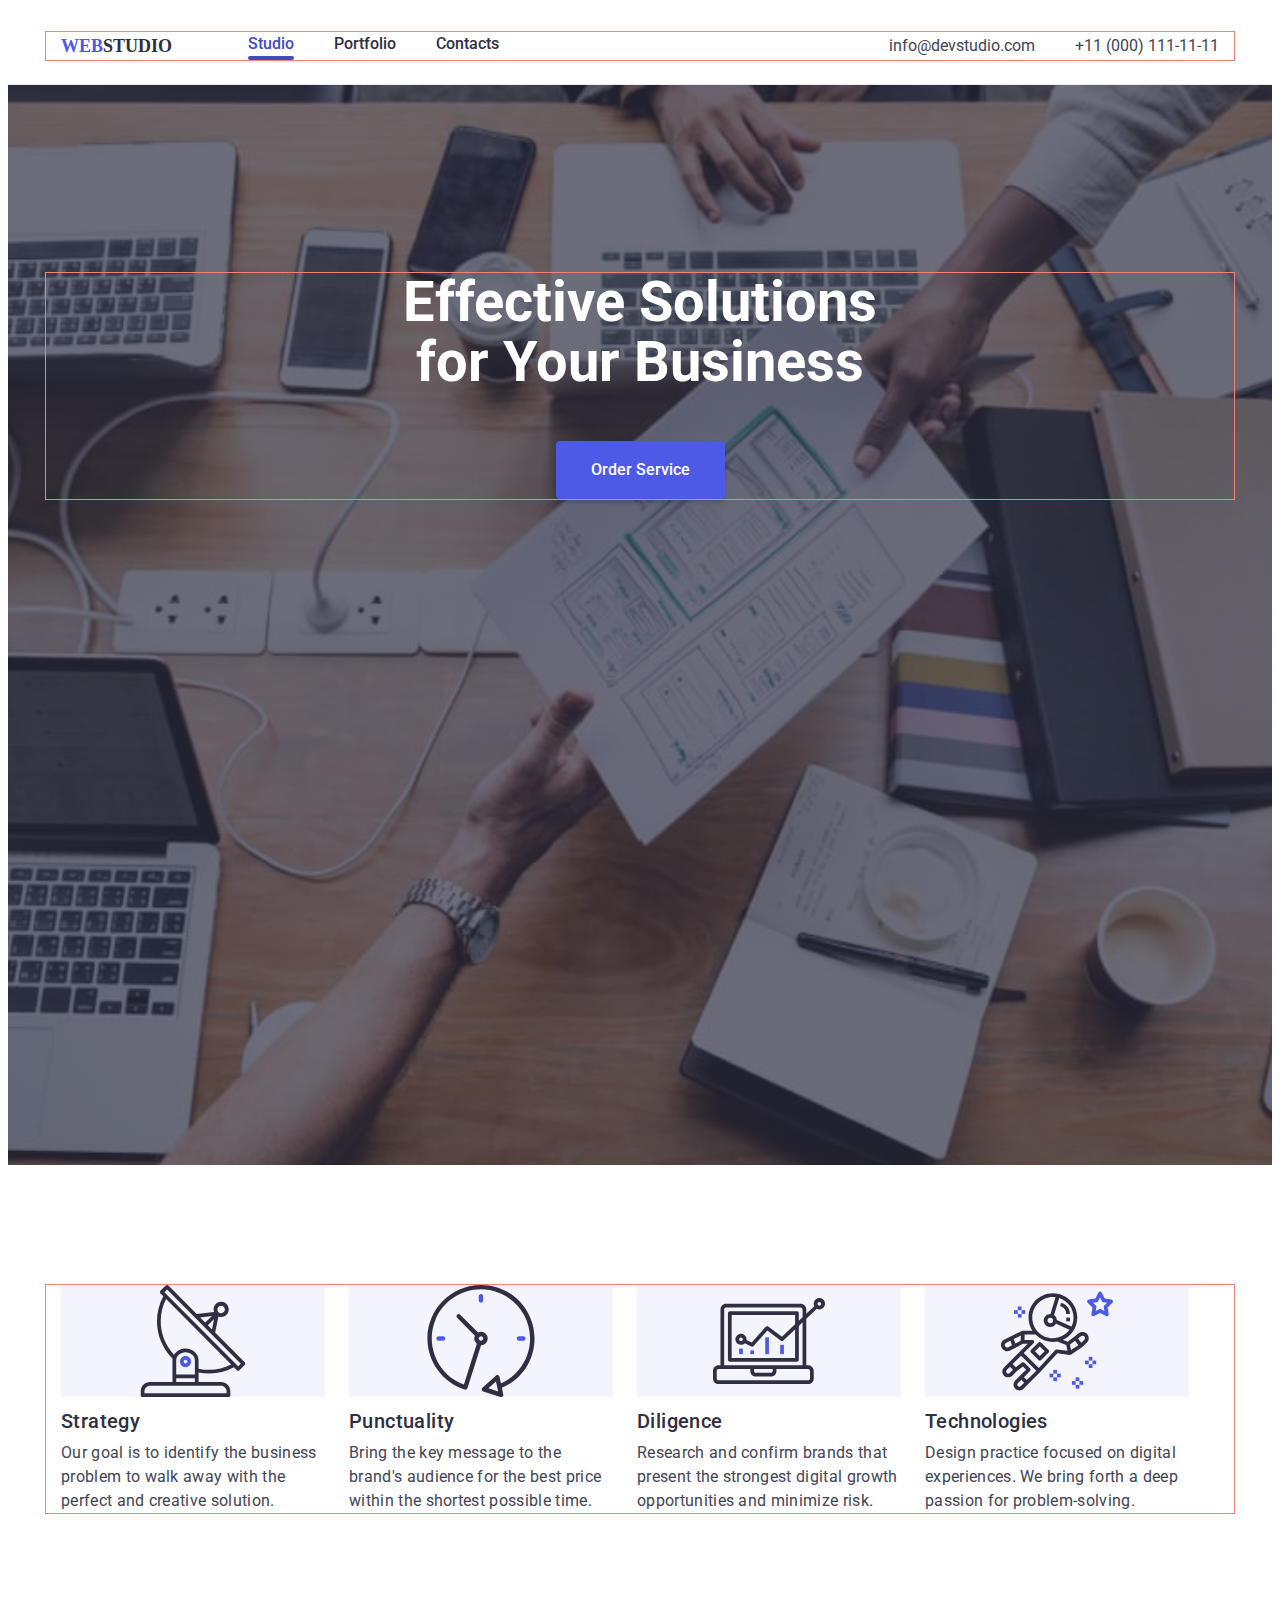
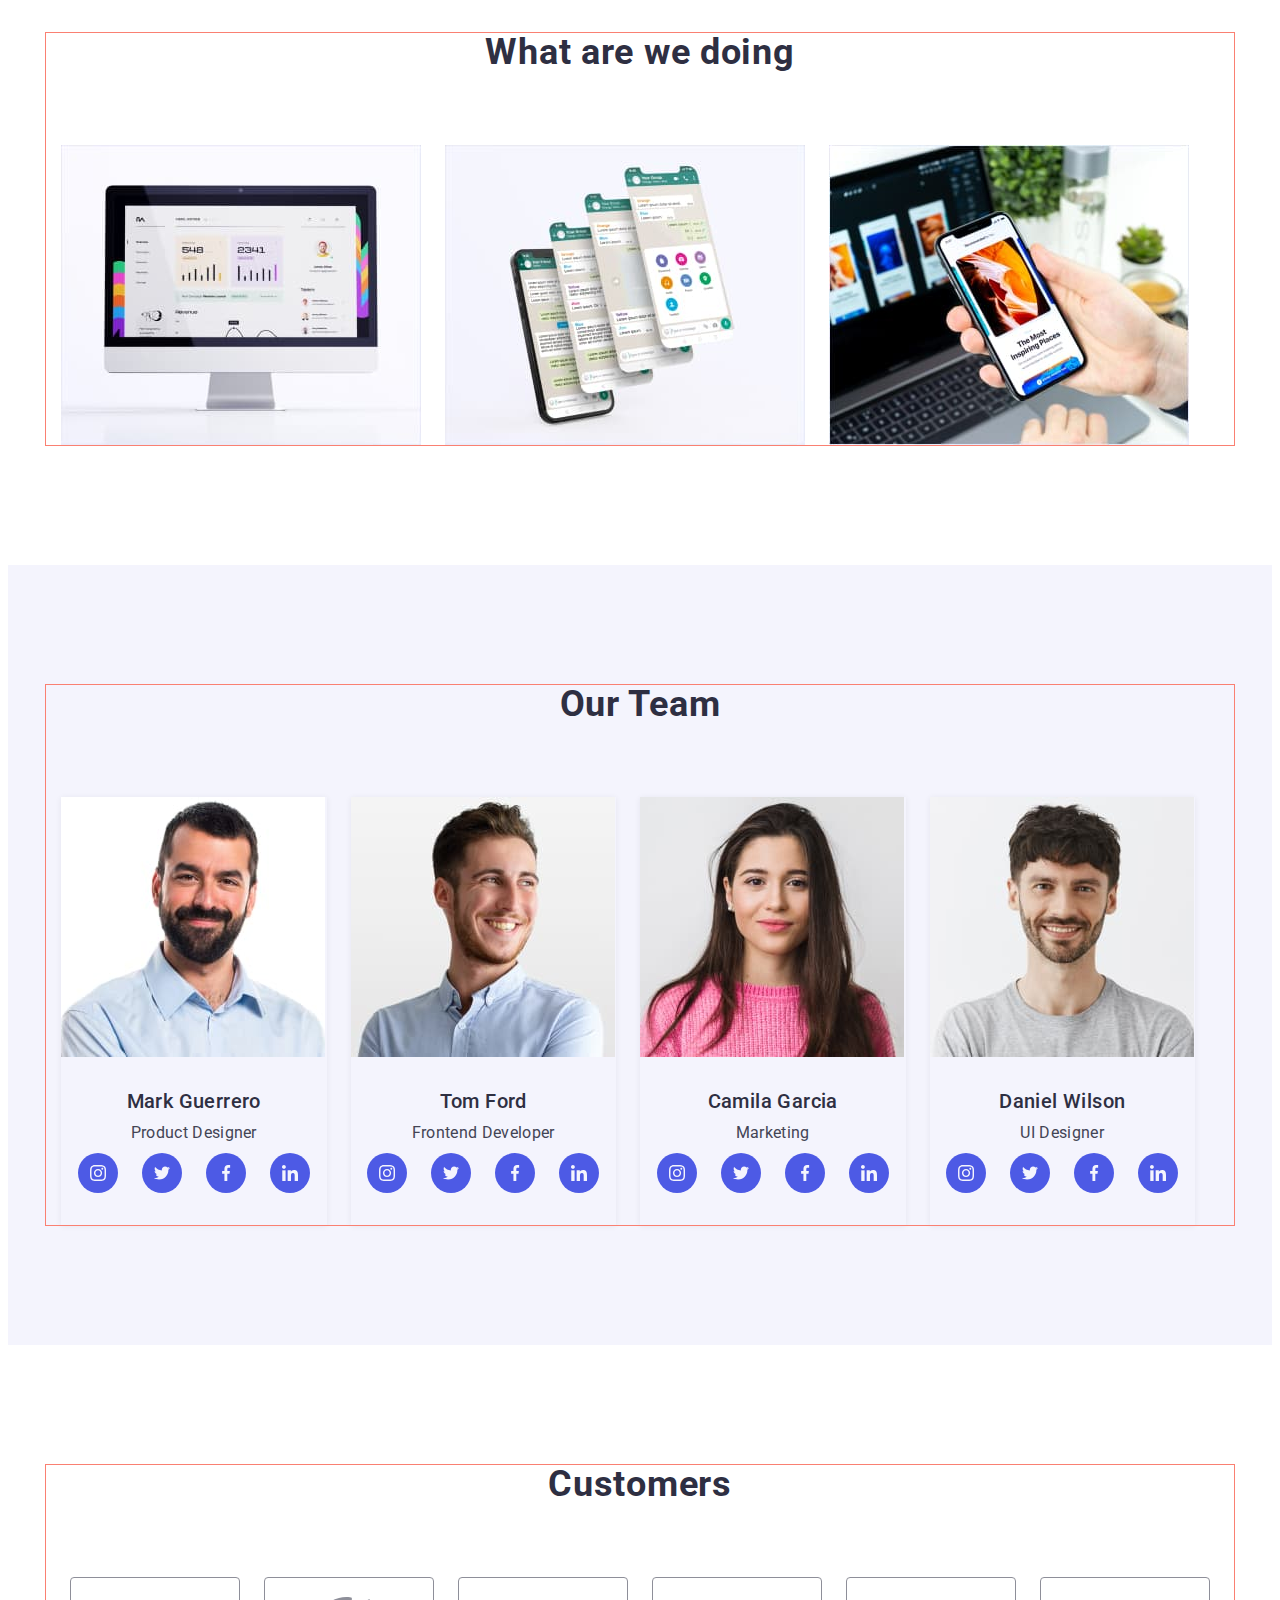
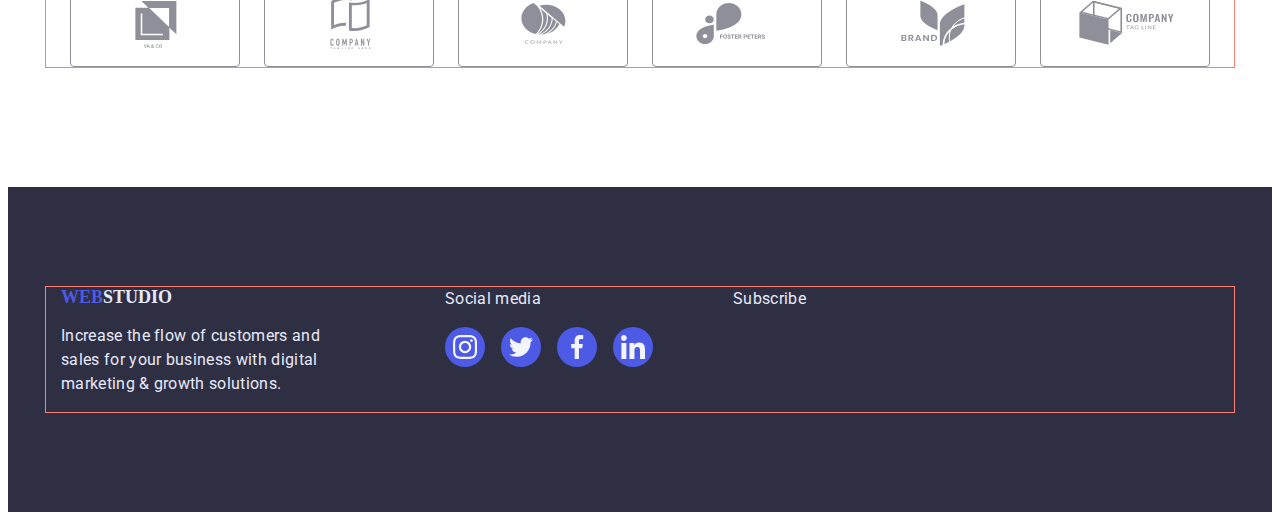
<file: index.html>
<!DOCTYPE html>
<html lang="en">
  <head>
    <meta charset="UTF-8" />
    <meta name="viewport" content="width=device-width, initial-scale=1.0" />
    <link rel="preconnect" href="https://fonts.googleapis.com" />
    <link rel="preconnect" href="https://fonts.gstatic.com" crossorigin />
    <link
      href="https://fonts.googleapis.com/css2?family=Roboto:wght@100;300;400;500;700;900&display=swap"
      rel="stylesheet"
    />

    <link
      rel="stylesheet"
      href="https://cdnjs.cloudflare.com/ajax/libs/modern-normalize/3.0.1/modern-normalize.min.css"
      integrity="sha512-q6WgHqiHlKyOqslT/lgBgodhd03Wp4BEqKeW6nNtlOY4quzyG3VoQKFrieaCeSnuVseNKRGpGeDU3qPmabCANg=="
      crossorigin="anonymous"
      referrerpolicy="no-referrer"
    />
    <link rel="stylesheet" href="./css/styles.css" />
    <title>Web Studio</title>
  </head>
  <body>
    <header class="header">
      <div class="container main-nav">
        <a class="logo-link logo link" href="#home"
          >WEB<span class="logo-dark">STUDIO</span></a
        >
        <nav class="header-navigation">
          <ul class="header-menu">
            <li class="header-menu-item">
              <a class="header-menu-link current link" href="./index.html"
                >Studio</a
              >
            </li>
            <li class="header-menu-item">
              <a class="header-menu-link link" href="./portfolio.html"
                >Portfolio</a
              >
            </li>
            <li class="header-menu-item">
              <a class="header-menu-link link" href="#contacts">Contacts</a>
            </li>
          </ul>
        </nav>

        <ul class="header-contact">
          <li class="header-contact-item">
            <a class="header-contact-link link" href="mailto:info@devstudio.com"
              >info@devstudio.com</a
            >
          </li>
          <li class="header-contact-item">
            <a class="header-contact-link link" href="tel:+110001111111"
              >+11 (000) 111-11-11</a
            >
          </li>
        </ul>
      </div>
    </header>

    <main>
      <section id="home" class="hero">
        <div class="container">
          <h1 class="hero-title">
            Effective Solutions <br />for Your Business
          </h1>
          <button class="hero-btn" type="button">Order Service</button>
        </div>
      </section>

      <section id="studio" class="uberuns">
        <div class="container">
          <h2 hidden>uber uns</h2>
          <ul class="uberuns-list">
            <li class="uberuns-item">
              <svg class="uberuns-icon" width="264" height="112">
                <use href="./images/icons.svg#icon-antenna"></use>
              </svg>
              <h3 class="uberuns-subtitel subtitel">Strategy</h3>
              <p class="uberuns-text text">
                Our goal is to identify the business problem to walk away with
                the perfect and creative solution.
              </p>
            </li>
            <li class="uberuns-item">
              <svg class="uberuns-icon" width="264" height="112">
                <use href="./images/icons.svg#icon-clock"></use>
              </svg>
              <h3 class="uberuns-subtitel subtitel">Punctuality</h3>
              <p class="uberuns-text text">
                Bring the key message to the brand's audience for the best price
                within the shortest possible time.
              </p>
            </li>
            <li class="uberuns-item">
              <svg class="uberuns-icon" width="264" height="112">
                <use href="./images/icons.svg#icon-diagram"></use>
              </svg>
              <h3 class="uberuns-subtitel subtitel">Diligence</h3>
              <p class="uberuns-text text">
                Research and confirm brands that present the strongest digital
                growth opportunities and minimize risk.
              </p>
            </li>
            <li class="uberuns-item">
              <svg class="uberuns-icon" width="264" height="112">
                <use href="./images/icons.svg#icon-astronaut"></use>
              </svg>
              <h3 class="uberuns-subtitel subtitel">Technologies</h3>
              <p class="uberuns-text text">
                Design practice focused on digital experiences. We bring forth a
                deep passion for problem-solving.
              </p>
            </li>
          </ul>
        </div>
      </section>

      <section id="portfolio" class="work">
        <div class="container">
          <h2 class="work-title title">What are we doing</h2>
          <ul class="work-list">
            <li class="work-item">
              <img
                src="./images/img_1.jpg"
                alt="comruter"
                width="360"
                height="300"
              />
            </li>
            <li class="work-item">
              <img
                src="./images/img_2.jpg"
                alt="programm files"
                width="360"
                height="300"
              />
            </li>
            <li class="work-item">
              <img
                src="./images/img_3.jpg"
                alt="mobiles"
                width="360"
                height="300"
              />
            </li>
          </ul>
        </div>
      </section>

      <section id="contacts" class="team">
        <div class="container">
          <h2 class="team-title title">Our Team</h2>
          <ul class="team-list">
            <li class="team-item">
              <img
                src="./images/img_Mark.jpg"
                alt="Mark"
                width="264"
                height="260"
                class="team-img"
              />
              <div class="team-description">
                <h3 class="team-subtitel subtitel">Mark Guerrero</h3>
                <p class="team-prof text">Product Designer</p>
                <ul class="team-soc-list list">
                  <li class="team-soc-item">
                    <a href="" class="team-soc-link"
                      ><svg class="team-soc-icon" width="16" height="16">
                        <use
                          href="./images/icons.svg#icon-instagram"
                        ></use></svg
                    ></a>
                  </li>
                  <li class="team-soc-item">
                    <a href="" class="team-soc-link"
                      ><svg class="team-soc-icon" width="16" height="16">
                        <use href="./images/icons.svg#icon-twitter"></use></svg
                    ></a>
                  </li>
                  <li class="team-soc-item">
                    <a href="" class="team-soc-link"
                      ><svg class="team-soc-icon" width="16" height="16">
                        <use href="./images/icons.svg#icon-facebook"></use></svg
                    ></a>
                  </li>
                  <li class="team-soc-item">
                    <a href="" class="team-soc-link"
                      ><svg class="team-soc-icon" width="16" height="16">
                        <use href="./images/icons.svg#icon-linkedin"></use></svg
                    ></a>
                  </li>
                </ul>
              </div>
            </li>
            <li class="team-item">
              <img
                src="./images/img_Tom.jpg"
                alt="Tom"
                width="264"
                height="260"
                class="team-img"
              />
              <div class="team-description">
                <h3 class="team-subtitel subtitel">Tom Ford</h3>
                <p class="team-prof text">Frontend Developer</p>
                <ul class="team-soc-list list">
                  <li class="team-soc-item">
                    <a href="" class="team-soc-link"
                      ><svg class="team-soc-icon" width="16" height="16">
                        <use
                          href="./images/icons.svg#icon-instagram"
                        ></use></svg
                    ></a>
                  </li>
                  <li class="team-soc-item">
                    <a href="" class="team-soc-link"
                      ><svg class="team-soc-icon" width="16" height="16">
                        <use href="./images/icons.svg#icon-twitter"></use></svg
                    ></a>
                  </li>
                  <li class="team-soc-item">
                    <a href="" class="team-soc-link"
                      ><svg class="team-soc-icon" width="16" height="16">
                        <use href="./images/icons.svg#icon-facebook"></use></svg
                    ></a>
                  </li>
                  <li class="team-soc-item">
                    <a href="" class="team-soc-link"
                      ><svg class="team-soc-icon" width="16" height="16">
                        <use href="./images/icons.svg#icon-linkedin"></use></svg
                    ></a>
                  </li>
                </ul>
              </div>
            </li>
            <li class="team-item">
              <img
                src="./images/img_Camila.jpg"
                alt="Camila"
                width="264"
                height="260"
                class="team-img"
              />
              <div class="team-description">
                <h3 class="team-subtitel subtitel">Camila Garcia</h3>
                <p class="team-prof text">Marketing</p>
                <ul class="team-soc-list list">
                  <li class="team-soc-item">
                    <a href="" class="team-soc-link"
                      ><svg class="team-soc-icon" width="16" height="16">
                        <use
                          href="./images/icons.svg#icon-instagram"
                        ></use></svg
                    ></a>
                  </li>
                  <li class="team-soc-item">
                    <a href="" class="team-soc-link"
                      ><svg class="team-soc-icon" width="16" height="16">
                        <use href="./images/icons.svg#icon-twitter"></use></svg
                    ></a>
                  </li>
                  <li class="team-soc-item">
                    <a href="" class="team-soc-link"
                      ><svg class="team-soc-icon" width="16" height="16">
                        <use href="./images/icons.svg#icon-facebook"></use></svg
                    ></a>
                  </li>
                  <li class="team-soc-item">
                    <a href="" class="team-soc-link"
                      ><svg class="team-soc-icon" width="16" height="16">
                        <use href="./images/icons.svg#icon-linkedin"></use></svg
                    ></a>
                  </li>
                </ul>
              </div>
            </li>
            <li class="team-item">
              <img
                src="./images/img_Daniel.jpg"
                alt="Daniel"
                width="264"
                height="260"
                class="team-img"
              />
              <div class="team-description">
                <h3 class="team-subtitel subtitel">Daniel Wilson</h3>
                <p class="team-prof text">UI Designer</p>
                <ul class="team-soc-list list">
                  <li class="team-soc-item">
                    <a href="" class="team-soc-link"
                      ><svg class="team-soc-icon" width="16" height="16">
                        <use
                          href="./images/icons.svg#icon-instagram"
                        ></use></svg
                    ></a>
                  </li>
                  <li class="team-soc-item">
                    <a href="" class="team-soc-link"
                      ><svg class="team-soc-icon" width="16" height="16">
                        <use href="./images/icons.svg#icon-twitter"></use></svg
                    ></a>
                  </li>
                  <li class="team-soc-item">
                    <a href="" class="team-soc-link"
                      ><svg class="team-soc-icon" width="16" height="16">
                        <use href="./images/icons.svg#icon-facebook"></use></svg
                    ></a>
                  </li>
                  <li class="team-soc-item">
                    <a href="" class="team-soc-link"
                      ><svg class="team-soc-icon" width="16" height="16">
                        <use href="./images/icons.svg#icon-linkedin"></use></svg
                    ></a>
                  </li>
                </ul>
              </div>
            </li>
          </ul>
        </div>
      </section>

      <section class="customers">
        <div class="container">
          <h2 class="customers-title title">Customers</h2>
          <ul class="customers-list">
            <li class="customers-item">
              <a href="" class="customers-link"
                ><svg class="customers-icon" width="104" height="56">
                  <use href="./images/icons.svg#icon-Logo"></use></svg
              ></a>
            </li>
            <li class="customers-item">
              <a href="" class="customers-link"
                ><svg class="customers-icon" width="104" height="56">
                  <use href="./images/icons.svg#icon-Logo-1"></use></svg
              ></a>
            </li>
            <li class="customers-item">
              <a href="" class="customers-link"
                ><svg class="customers-icon" width="104" height="56">
                  <use href="./images/icons.svg#icon-Logo-2"></use></svg
              ></a>
            </li>
            <li class="customers-item">
              <a href="" class="customers-link"
                ><svg class="customers-icon" width="104" height="56">
                  <use href="./images/icons.svg#icon-Logo-3"></use></svg
              ></a>
            </li>
            <li class="customers-item">
              <a href="" class="customers-link"
                ><svg class="customers-icon" width="104" height="56">
                  <use href="./images/icons.svg#icon-Logo-4"></use></svg
              ></a>
            </li>
            <li class="customers-item">
              <a href="" class="customers-link"
                ><svg class="customers-icon" width="104" height="56">
                  <use href="./images/icons.svg#icon-Logo-5"></use></svg
              ></a>
            </li>
          </ul>
        </div>
      </section>
    </main>

    <footer class="footer">
      <div class="container footer-contacts">
        <div class="footer-info">
          <a class="logo link" href=""
            >WEB<span class="logo-light">STUDIO</span></a
          >
          <p class="footer-foot-text foot">
            Increase the flow of customers and sales for your business with
            digital marketing & growth solutions.
          </p>
        </div>
        <div class="footer-media">
          <p class="footer-media-text foot">Social media</p>
          <ul class="footer-media-list">
            <li class="footer-media-item">
              <a href="" class="footer-media-link"
                ><svg class="footer-media-icon" width="24" height="24">
                  <use href="./images/icons.svg#icon-instagram"></use></svg
              ></a>
            </li>
            <li class="footer-media-item">
              <a href="" class="footer-media-link"
                ><svg class="footer-media-icon" width="24" height="24">
                  <use href="./images/icons.svg#icon-twitter"></use></svg
              ></a>
            </li>
            <li class="footer-media-item">
              <a href="" class="footer-media-link"
                ><svg class="footer-media-icon" width="24" height="24">
                  <use href="./images/icons.svg#icon-facebook"></use></svg
              ></a>
            </li>
            <li class="footer-media-item">
              <a href="" class="footer-media-link"
                ><svg class="footer-media-icon" width="24" height="24">
                  <use href="./images/icons.svg#icon-linkedin"></use></svg
              ></a>
            </li>
          </ul>
        </div>
        <div class="footer-subscribe">
          <p class="footer-subscribe-text foot">Subscribe</p>
        </div>
      </div>
    </footer>
  </body>
</html>
</file>
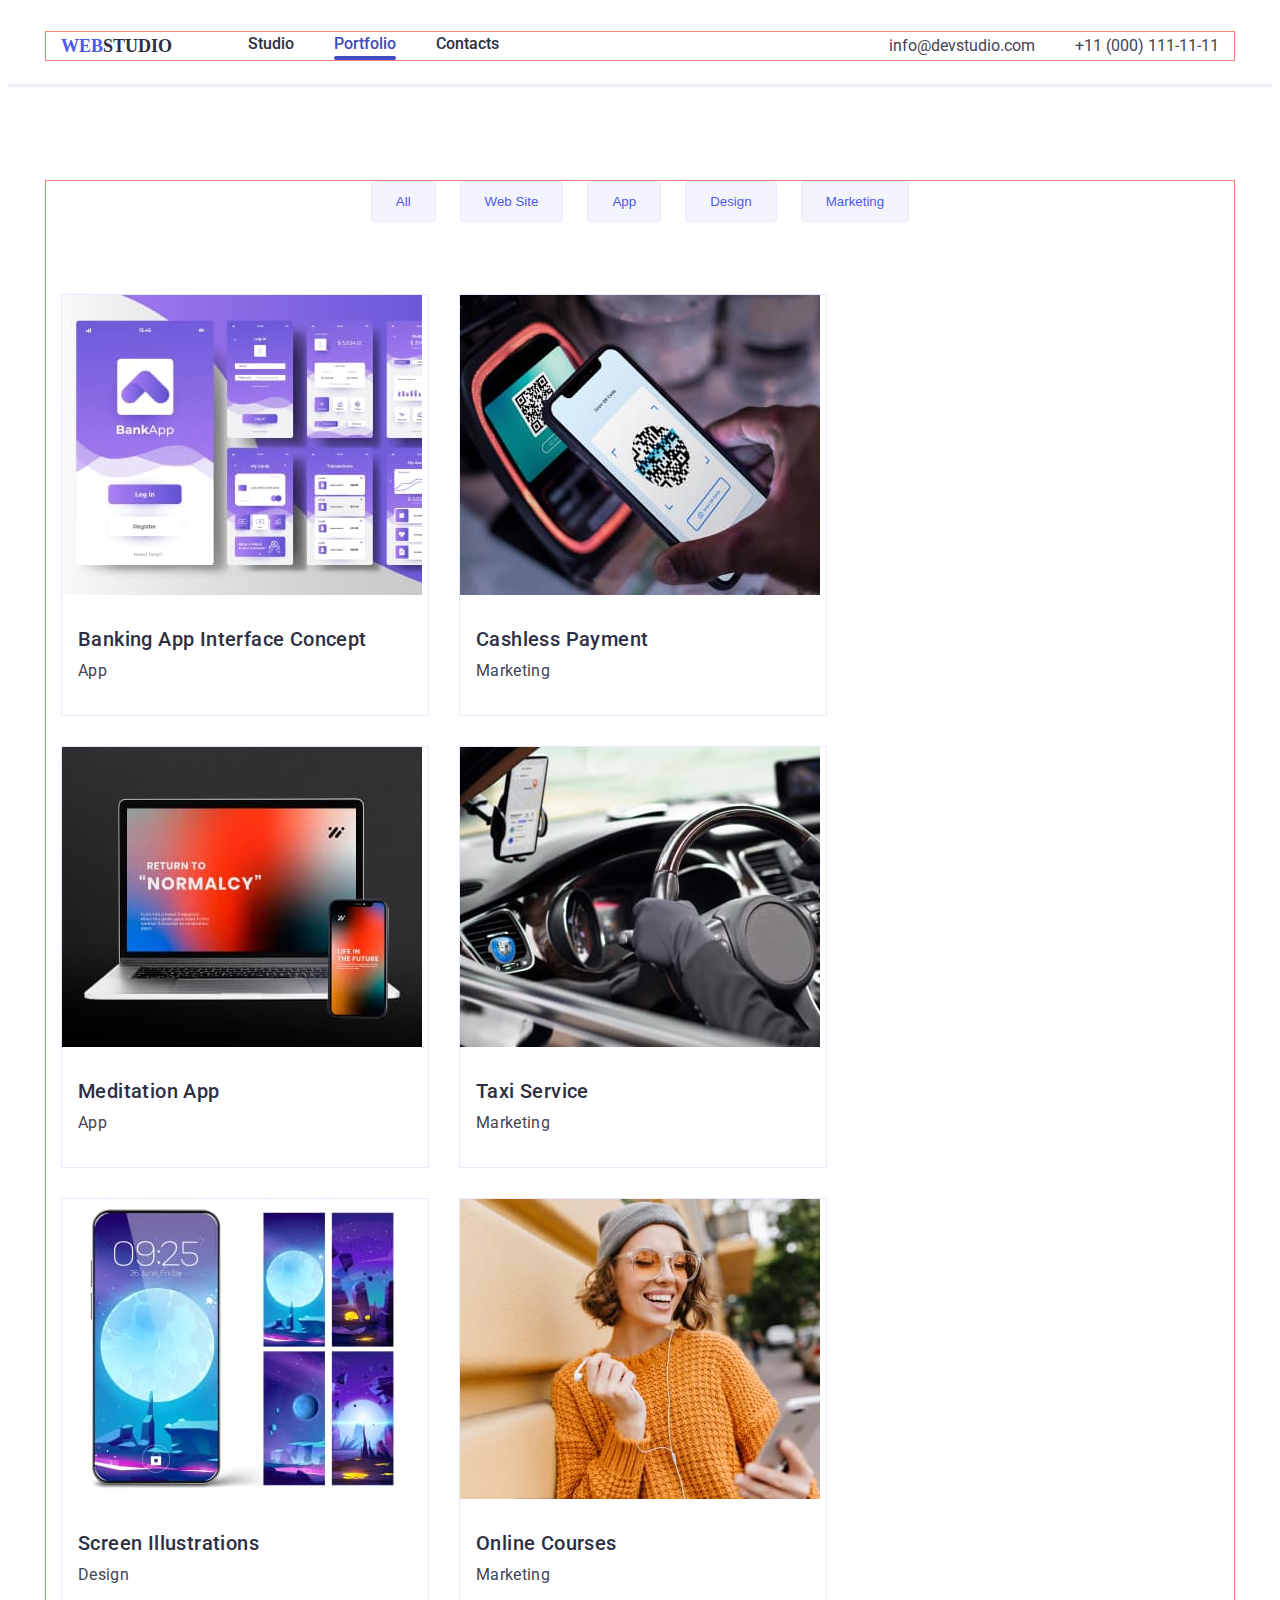
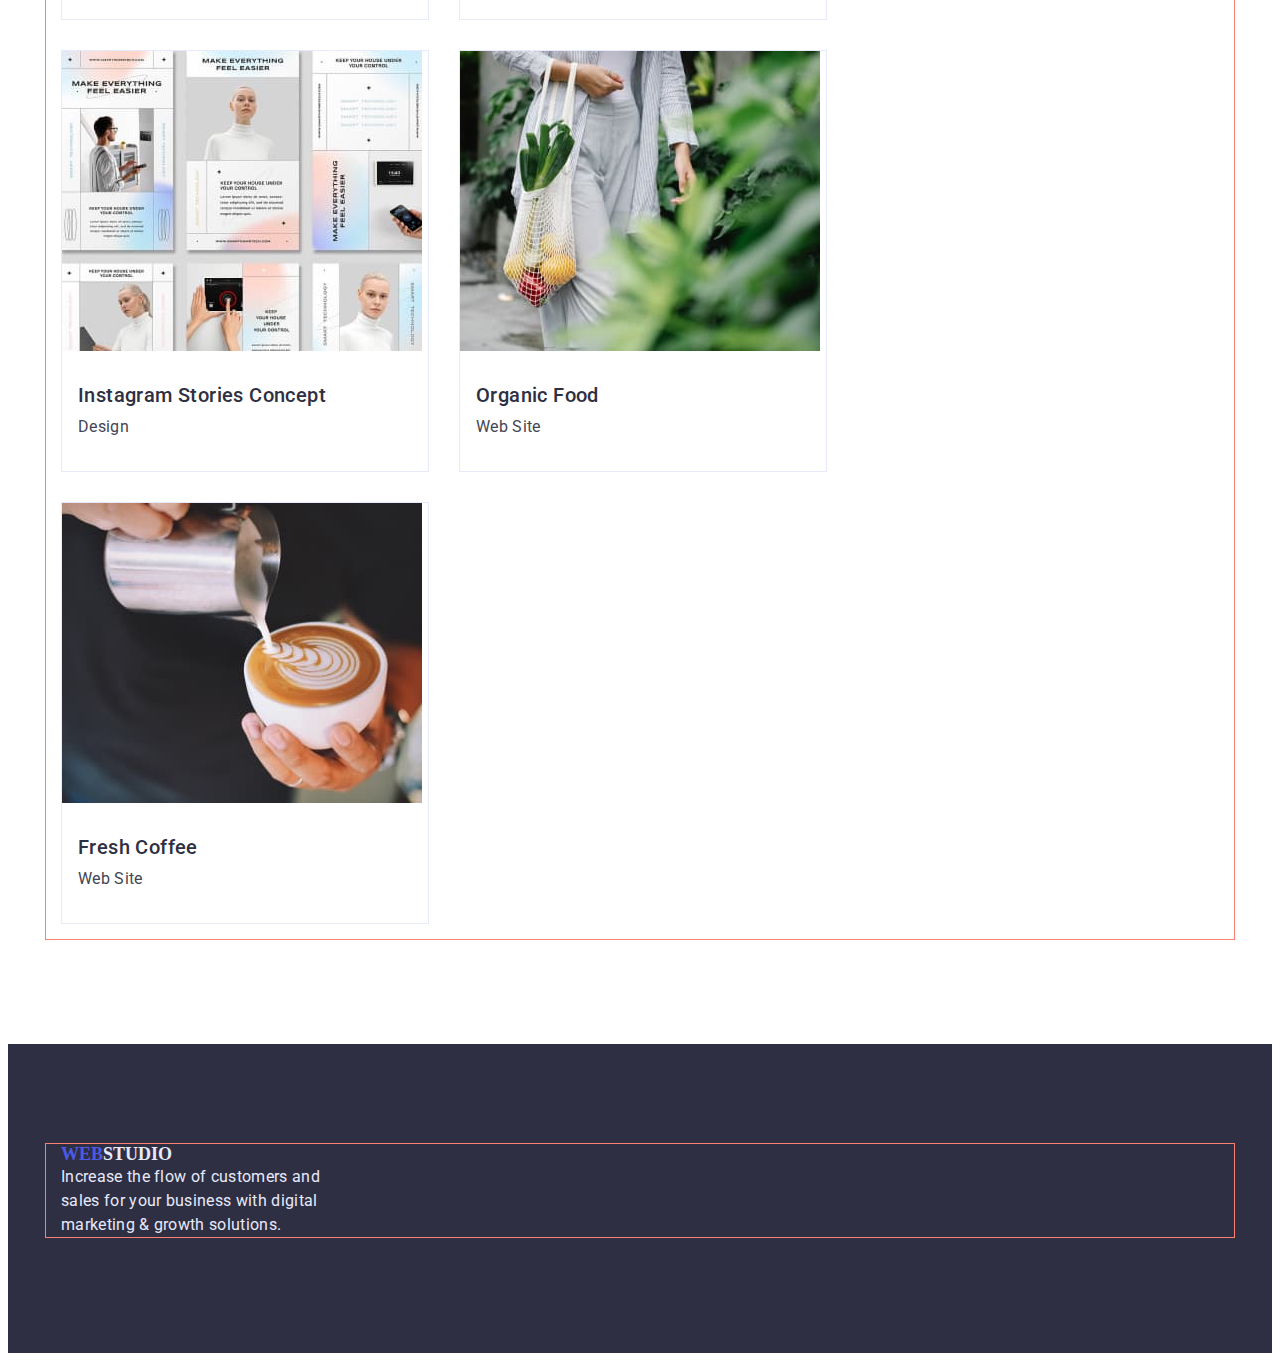
<file: portfolio.html>
<!DOCTYPE html>
<html lang="en">
  <head>
    <meta charset="UTF-8" />
    <meta name="viewport" content="width=device-width, initial-scale=1.0" />
    <link rel="preconnect" href="https://fonts.googleapis.com" />
    <link rel="preconnect" href="https://fonts.gstatic.com" crossorigin />
    <link
      href="https://fonts.googleapis.com/css2?family=Roboto:wght@100;300;400;500;700;900&display=swap"
      rel="stylesheet"
    />
    <link
      rel="stylesheet"
      href="https://cdnjs.cloudflare.com/ajax/libs/modern-normalize/3.0.1/modern-normalize.min.css"
      integrity="sha512-q6WgHqiHlKyOqslT/lgBgodhd03Wp4BEqKeW6nNtlOY4quzyG3VoQKFrieaCeSnuVseNKRGpGeDU3qPmabCANg=="
      crossorigin="anonymous"
      referrerpolicy="no-referrer"
    />
    <link rel="stylesheet" href="./css/styles.css" />
    <title>Portfolio</title>
  </head>
  <body>
    <header class="header">
      <div class="container main-nav">
        <a class="logo link" href="./index.html#home"
          >WEB<span class="logo-dark">STUDIO</span></a
        >
        <nav class="header-navigation">
          <ul class="header-menu">
            <li class="header-menu-item">
              <a class="header-menu-link link" href="./index.html">Studio</a>
            </li>
            <li class="header-menu-item">
              <a class="header-menu-link current link" href="./portfolio.html"
                >Portfolio</a
              >
            </li>
            <li class="header-menu-item">
              <a class="header-menu-link link" href="#contacts">Contacts</a>
            </li>
          </ul>
        </nav>

        <ul class="header-contact">
          <li class="header-contact-item">
            <a class="header-contact-link link" href="mailto:info@devstudio.com"
              >info@devstudio.com</a
            >
          </li>
          <li class="header-contact-item">
            <a class="header-contact-link link" href="tel:+110001111111"
              >+11 (000) 111-11-11</a
            >
          </li>
        </ul>
      </div>
    </header>
    <main>
      <section class="portfolio">
        <div class="container">
          <h1 hidden>Portfolio</h1>
          <ul class="portfolio-filter">
            <li class="portfolio-filter-item">
              <button type="button" class="portfolio-btn button">All</button>
            </li>
            <li class="portfolio-filter-item">
              <button type="button" class="portfolio-btn button">
                Web Site
              </button>
            </li>
            <li class="portfolio-filter-item">
              <button type="button" class="portfolio-btn button">App</button>
            </li>
            <li class="portfolio-filter-item">
              <button type="button" class="portfolio-btn button">Design</button>
            </li>
            <li class="portfolio-filter-item">
              <button type="button" class="portfolio-btn button">
                Marketing
              </button>
            </li>
          </ul>
          <ul class="portfolio-list">
            <li class="portfolio-item">
              <img
                src="./images/port1.jpg"
                alt="view"
                width="360"
                height="300"
              />
              <div class="portfolio-description">
                <h3 class="portfolio-subtitel subtitel">
                  Banking App Interface Concept
                </h3>
                <p class="portfolio-text text">App</p>
              </div>
            </li>
            <li class="portfolio-item">
              <img
                src="./images/port2.jpg"
                alt="qr-code"
                width="360"
                height="300"
              />
              <div class="portfolio-description">
                <h3 class="portfolio-subtitel subtitel">Cashless Payment</h3>
                <p class="portfolio-text text">Marketing</p>
              </div>
            </li>
            <li class="portfolio-item">
              <img
                src="./images/port3.jpg"
                alt="laptop"
                width="360"
                height="300"
              />
              <div class="portfolio-description">
                <h3 class="portfolio-subtitel subtitel">Meditation App</h3>
                <p class="portfolio-text text">App</p>
              </div>
            </li>
            <li class="portfolio-item">
              <img
                src="./images/port4.jpg"
                alt="car"
                width="360"
                height="300"
              />
              <div class="portfolio-description">
                <h3 class="portfolio-subtitel subtitel">Taxi Service</h3>
                <p class="portfolio-text text">Marketing</p>
              </div>
            </li>
            <li class="portfolio-item">
              <img
                src="./images/port5.jpg"
                alt="wallpaper"
                width="360"
                height="300"
              />
              <div class="portfolio-description">
                <h3 class="portfolio-subtitel subtitel">
                  Screen Illustrations
                </h3>
                <p class="portfolio-text text">Design</p>
              </div>
            </li>
            <li class="portfolio-item">
              <img
                src="./images/port6.jpg"
                alt="girl"
                width="360"
                height="300"
              />
              <div class="portfolio-description">
                <h3 class="portfolio-subtitel subtitel">Online Courses</h3>
                <p class="portfolio-text text">Marketing</p>
              </div>
            </li>
            <li class="portfolio-item">
              <img
                src="./images/port7.jpg"
                alt="design"
                width="360"
                height="300"
              />
              <div class="portfolio-description">
                <h3 class="portfolio-subtitel subtitel">
                  Instagram Stories Concept
                </h3>
                <p class="portfolio-text text">Design</p>
              </div>
            </li>
            <li class="portfolio-item">
              <img
                src="./images/port8.jpg"
                alt="bag"
                width="360"
                height="300"
              />
              <div class="portfolio-description">
                <h3 class="portfolio-subtitel subtitel">Organic Food</h3>
                <p class="portfolio-text text">Web Site</p>
              </div>
            </li>
            <li class="portfolio-item">
              <img
                src="./images/port9.jpg"
                alt="coffee"
                width="360"
                height="300"
              />
              <div class="portfolio-description">
                <h3 class="portfolio-subtitel subtitel">Fresh Coffee</h3>
                <p class="portfolio-text text">Web Site</p>
              </div>
            </li>
          </ul>
        </div>
      </section>
    </main>

    <footer class="footer">
      <div class="container">
        <a class="logo link" href="./index.html#header"
          >WEB<span class="logo-light">STUDIO</span></a
        >
        <p class="foot">
          Increase the flow of customers and sales for your business with
          digital marketing & growth solutions.
        </p>
      </div>
    </footer>
  </body>
</html>
</file>
<file: css/styles.css>
:root {
  --dark-color: #2e2f42;
  --text-color: #434455;
  --second-text-color: #ffffff;
  --primarybrand-color: #4d5ae5;
  --pressed-state-color: #404bbf;
  --accent-color: #e7e9fc;
  --light-color: #f4f4fd;
  --success-color: #31d0aa;
  --subtext-color: #8e8f99;
  /* --modal-background: #fcfcfc; */
  --padding-top: 120px;
  --padding-bottom: 120px;
  --max-width: 264px;
  --margin-bottom-text: 8px;
  --mardin-bottom-subtitle: 72px;
  --margin-bottom-img: 32px;
  --margin-right: 24px;
}

/* * { */
/* box-sizing: border-box; */
/* margin: 0; */
/* padding: 0; */
/* } */

/* html, */
/* body { */
/* height: 100%; */
/* margin: 0; */
/* padding: 0; */
/* box-sizing: border-box; */
/* } */

body {
  font-family: "Roboto", sans-serif;
}

p,
h1,
h2,
h3,
h4,
h5,
h6 {
  margin: 0;
}

a {
  text-decoration: none;
}

ul,
ol {
  list-style-type: none;
  padding-left: 0;
  margin: 0;
}

/* address { */
/* font-style: normal; */
/* } */

button {
  cursor: pointer;
}

img {
  height: auto;
  max-width: 100%;
  display: block;
}

.link {
  text-decoration: none;
}

.list {
  padding: 0;
  margin: 0;
  list-style: none;
}

.container {
  max-width: 1158px;
  width: 100%;
  padding-left: 15px;
  padding-right: 15px;
  margin: 0 auto;
  outline: 1px solid salmon;
}

.logo {
  font-family: "Raleway";
  font-optical-sizing: auto;
  font-weight: 800;
  /* font-style: normal; */
  font-size: 18px;
  line-height: 1.16;
  letter-spacing: 3%;
  color: var(--primarybrand-color);
}

.logo-dark {
  color: var(--dark-color);
}

.logo-light {
  color: var(--accent-color);
}

.title {
  font-size: 36px;
  /* font-weight: 700; */
  line-height: 1.11;
  letter-spacing: 0.02em;
  text-align: center;
  color: var(--dark-color);
}

.subtitel {
  font-size: 20px;
  font-weight: 500;
  line-height: 1.2;
  letter-spacing: 0.02em;
  color: var(--dark-color);
}

.text {
  font-size: 16px;
  /* font-weight: 400; */
  line-height: 1.5;
  letter-spacing: 0.02em;
  color: var(--text-color);
}

/*! ----------HEADER -------*/
/* .header-contact { */
/* font-style: normal; */
/* } */
/*  */

.header {
  padding-top: 24px;
  padding-bottom: 24px;
  border-bottom: 1px solid var(--accent-color);
  box-shadow: 0px 2px 1px 0px rgba(46, 47, 66, 0.08);
}

.header .container {
  display: flex;
  align-items: center;
}

.logo-link {
  /* padding-top: 24px; */
  /* padding-bottom: 24px; */
  /* margin-right: 76px; */
}

.header-menu {
  display: flex;
  margin-left: 76px;
  /* margin-right: 332px; */
}

.header-menu-item:not(:last-child) {
  margin-right: 40px;
}

.header-menu-link {
  display: block;
  font-weight: 500;
  font-size: 16px;
  line-height: 1.5;
  letter-spacing: 2%;
  color: var(--dark-color);
}

.header-menu-link.current {
  color: var(--pressed-state-color);
}

.header-menu-link.current::after {
  display: block;
  content: "";
  border-bottom: 4px solid currentColor;
  border-radius: 2px;
  /* margin-top: 20px; */
}

.header-menu-link:active {
  color: var(--pressed-state-color);
}

.header-menu-link:hover,
.header-menu-link:focus {
  color: var(--pressed-state-color);
}

.header-contact {
  display: flex;
  margin-left: auto;
}

.header-contact-link {
  display: block;

  /* font-weight: 400; */
  font-size: 16px;
  line-height: 1.5;
  letter-spacing: 2%;
  /* font-style: normal; */
  color: var(--text-color);
}

.header-contact-link:hover,
.header-contact-link:focus {
  color: var(--pressed-state-color);
}

.header-contact-item:not(:last-child) {
  margin-right: 40px;
}

/*! ----------HERO-------*/

.hero {
  padding-top: 188px;
  padding-bottom: 292px;
  text-align: center;
  max-width: 1660px;
  height: 600px;
  background-color: var(--dark-color);
  background-image: linear-gradient(
      rgba(46, 47, 66, 0.7),
      rgba(46, 47, 66, 0.7)
    ),
    url(../images/hero-bg.jpg);
  background-repeat: no-repeat;
  background-size: cover;
  background-position: center;
  margin: 0 auto;
}

.hero-title {
  margin: 0 auto 48px;
  /* font-weight: 700; */
  font-size: 56px;
  letter-spacing: 2%;
  line-height: 1.07;
  text-align: center;
  color: var(--second-text-color);
  /* max-width: 496px; */
}

.hero-btn {
  min-width: 169px;
  padding: 16px 32px;
  font-family: inherit;
  font-size: 16px;
  font-weight: 500;
  line-height: 1.5;
  /* letter-spacing: 4%; */
  background-color: var(--primarybrand-color);
  color: var(--second-text-color);
  /* text-align: center; */
  cursor: pointer;
  border: 1px solid transparent;
  border-radius: 4px;
  box-shadow: 0px 4px 4px 0px #00000026;
}

.hero-btn:hover,
.hero-btn:focus {
  background-color: var(--pressed-state-color);
  border: 1px solid transparent;
}

/*! ----------UBER UNS -------*/

.uberuns {
  padding-top: var(--padding-top);
  padding-bottom: var(--padding-bottom);
}

.uberuns-list {
  display: flex;
}

.uberuns-item {
  width: 264px;
}

.uberuns-item:not(:last-child) {
  margin-right: var(--margin-right);
}

.uberuns-icon {
  background-color: var(--light-color);
}

.uberuns-subtitel {
  text-align: left;
  margin-top: var(--margin-bottom-text);
  margin-bottom: var(--margin-bottom-text);
}

.uberuns-text {
  text-align: left;
  max-width: var(--max-width);
}

/*! ----------WORK -------*/

.work {
  padding-bottom: var(--padding-bottom);
}

.work-title {
  margin-bottom: var(--mardin-bottom-subtitle);
}

.work-list {
  display: flex;
}

.work-item {
}

.work-item:not(:last-child) {
  margin-right: var(--margin-right);
}

/*! ----------OUR TEAM -------*/

.team {
  padding-top: var(--padding-top);
  padding-bottom: var(--padding-bottom);
  background-color: #f4f4fd;
}

.team-title {
  margin-bottom: var(--mardin-bottom-subtitle);
}

.team-list {
  display: flex;

  margin-right: 24px;
  /* justify-content: space-between; */
}

.team-item {
  min-width: 264px;
  flex-basis: calc((100% - 72px) * 4);
  box-shadow: 0px 2px 1px 0px #2e2f4214;
  box-shadow: 0px 1px 1px 0px #2e2f4229;
  box-shadow: 0px 1px 6px 0px #2e2f4214;
}

.team-item:not(:last-child) {
  margin-right: var(--margin-right);
}

.team-img {
  margin-bottom: var(--margin-bottom-img);
}

.team-description {
  margin-bottom: 32px;
}

.team-subtitel {
  text-align: center;
  margin-bottom: var(--margin-bottom-text);
}

.team-prof {
  text-align: center;
  margin-bottom: var(--margin-bottom-text);
}
.team-soc-list {
  display: flex;
  justify-content: center;
}

.team-soc-item + .team-soc-item {
  margin-left: 24px;
}

.team-soc-link {
  display: flex;
  justify-content: center;
  align-items: center;
  width: 40px;
  height: 40px;
  background-color: var(--primarybrand-color);
  border-radius: 50%;
  fill: var(--light-color);
}

.team-soc-link:hover,
.team-soc-link:focus {
  background-color: var(--pressed-state-color);
}

/*! ----------CUSTOMERS -------*/

.customers {
  padding-top: var(--padding-top);
  padding-bottom: var(--padding-bottom);
}

.customers-title {
  margin-bottom: var(--mardin-bottom-subtitle);
}

.customers-list {
  display: flex;
  justify-content: center;
}

.customers-item + .customers-item {
  margin-left: 24px;
}

.customers-link {
  display: flex;
  justify-content: center;
  align-items: center;
  width: 168px;
  height: 88px;
  border: 1px solid var(--subtext-color);
  border-radius: 4px;
  fill: var(--subtext-color);
}

.customers-link:hover,
.customers-link:focus {
  border: 1px solid var(--primarybrand-color);
  fill: var(--primarybrand-color);
}

/*! ----------FOOTER -------*/

.footer {
  background-color: var(--dark-color);
  padding-top: 100px;
  padding-bottom: 100px;
}

.footer-contacts {
  display: flex;
}

.footer-info {
  margin-right: 120px;
}

.footer-logo {
}

.foot {
  font-size: 16px;
  /* font-weight: 400; */
  line-height: 1.5;
  letter-spacing: 0.02em;
  text-align: left;
  color: var(--accent-color);
  max-width: var(--max-width);

  margin-bottom: 16px;
}

.footer-foot-text {
  margin-top: 16px;
}

.footer-media {
  text-align: center;
  margin-bottom: var(--margin-bottom-text);
  margin-right: 80px;
}

.footer-media-text {
}

.footer-media-list {
  display: flex;
  justify-content: center;
}

.footer-media-item {
}

.footer-media-item + .footer-media-item {
  margin-left: 16px;
}

.footer-media-link {
  display: flex;
  justify-content: center;
  align-items: center;
  width: 40px;
  height: 40px;
  background-color: var(--primarybrand-color);
  border-radius: 50%;
  fill: var(--light-color);
}

.footer-media-link:hover,
.footer-media-link:focus {
  background-color: var(--success-color);
}

.footer-media-icon {
}

.footer-subscribe {
}

.footer-subscribe-text {
}

/*! ----------PORTFOLIO -------*/

.portfolio {
  padding-top: 96px;
  padding-bottom: var(--padding-bottom);
}

.portfolio-filter {
  display: flex;
  justify-content: center;
  padding-bottom: 72px;
}

.portfolio-filter-item {
}

.portfolio-filter-item:not(:last-child) {
  margin-right: var(--margin-right);
}

.portfolio-btn {
  cursor: pointer;
  background-color: var(--light-color);
  color: var(--primarybrand-color);
  /* width: Hug (78px)px; */
  /* height: Hug (48px)px; */
  padding: 12px 24px;
  border-radius: 4px;
  border: 1px solid var(--accent-color);
  /* opacity: 0px; */
  /*  */
}

.portfolio-btn:hover,
.portfolio-btn:focus {
  background-color: var(--pressed-state-color);
  color: var(--second-text-color);
  box-shadow: 0px 2px 2px 0px rgba(0, 0, 0, 0.12);
  box-shadow: 0px 2px 1px 0px rgba(0, 0, 0, 0.08);
  box-shadow: 0px 3px 1px 0px rgba(0, 0, 0, 0.1);
}

.portfolio-list {
  display: flex;
  flex-wrap: wrap;
  margin: -15px;
  /* margin-left: -6px; чтобы поместить в строку 3 элемента */
}

.portfolio-link {
  display: block;
}

/* .portfolio-link:hover, */
/* .portfolio-link:focus { */
/* box-shadow: 0px 2px 1px 0px rgba(46, 47, 66, 0.08); */
/* box-shadow: 0px 1px 1px 0px rgba(46, 47, 66, 0.16); */
/* box-shadow: 0px 1px 6px 0px rgba(46, 47, 66, 0.08); */
/* } */
/*  */
.portfolio-item {
  margin: 15px;
  flex-basis: calc((100% - 90px) / 3);
  /* flex-basis: calc((100% - 48px) / 3); */
  /* margin-right: var(--margin-right); */
  /* margin-bottom: 48px; */

  border: 1px solid var(--accent-color);
}

/* .portfolio-item:nth-last-child(-n + 3) { */
/* margin-bottom: 0; */
/* } */
/*  */
/* .portfolio-item:nth-child(3n) { */
/* margin-right: 0; */
/* } */

.portfolio-item:hover,
.portfolio-item:focus {
  cursor: pointer;
  box-shadow: 0px 2px 1px 0px rgba(46, 47, 66, 0.08);
  box-shadow: 0px 1px 1px 0px rgba(46, 47, 66, 0.16);
  box-shadow: 0px 1px 6px 0px rgba(46, 47, 66, 0.08);
}

.portfolio-description {
  margin-top: var(--margin-bottom-img);
  margin-bottom: var(--margin-bottom-img);
  padding-left: 16px;
}

.portfolio-subtitel {
  margin-bottom: var(--margin-bottom-text);
}

.portfolio-text {
}
</file>
